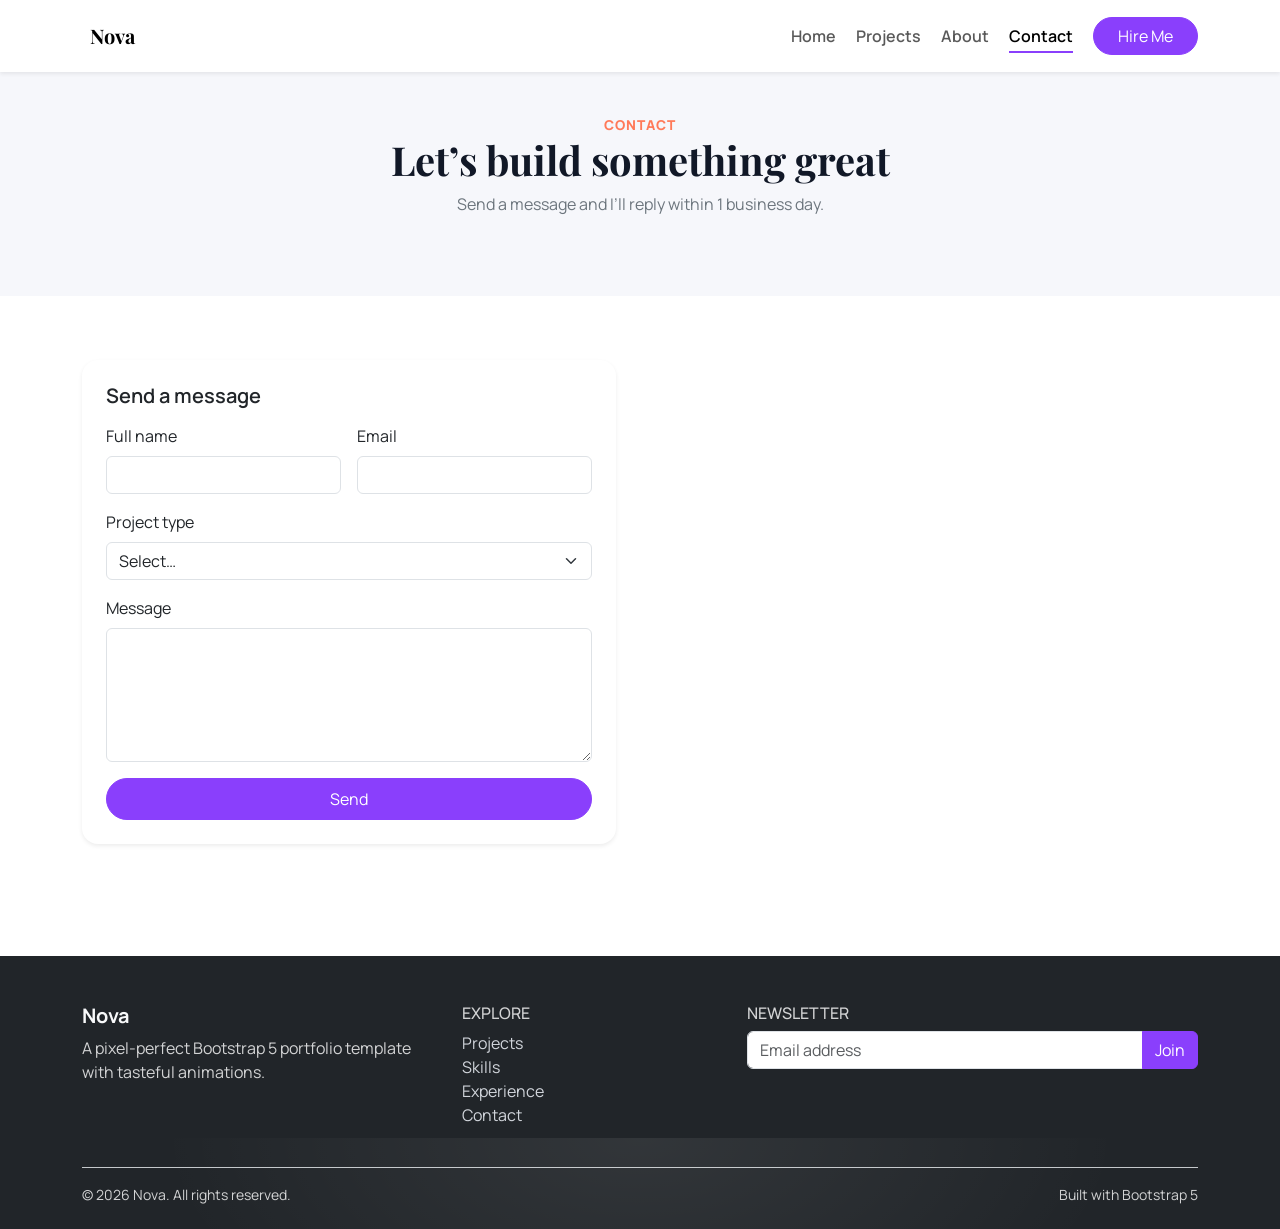
<file: contact.html>
<!doctype html>
<html lang="en">
<head>
  <meta charset="utf-8">
  <meta name="viewport" content="width=device-width, initial-scale=1">
  <title>Nova • Portfolio</title>
  <meta name="description" content="Nova — a modern, responsive portfolio built with Bootstrap 5.">
  <link href="https://fonts.googleapis.com/css2?family=Manrope:wght@400;600;700;800&family=Playfair+Display:wght@600;700&display=swap" rel="stylesheet">
  <link href="https://cdn.jsdelivr.net/npm/bootstrap@5.3.3/dist/css/bootstrap.min.css" rel="stylesheet">
  <link href="https://cdn.jsdelivr.net/npm/bootstrap-icons@1.11.3/font/bootstrap-icons.css" rel="stylesheet">
  <link href="https://cdn.jsdelivr.net/npm/aos@2.3.4/dist/aos.css" rel="stylesheet">
  <link rel="stylesheet" href="assets/css/styles.css">
</head>
<body>
<nav id="mainNav" class="navbar navbar-expand-lg navbar-light bg-white fixed-top shadow-sm py-3">
  <div class="container">
    <a class="navbar-brand fw-bold d-flex align-items-center" href="index.html"><span class="logo-dot me-2"></span>Nova</a>
    <button class="navbar-toggler" type="button" data-bs-toggle="collapse" data-bs-target="#nav" aria-controls="nav" aria-expanded="false" aria-label="Toggle navigation">
      <span class="navbar-toggler-icon"></span>
    </button>
    <div class="collapse navbar-collapse" id="nav">
      <ul class="navbar-nav ms-auto align-items-lg-center gap-lg-1">
        <li class="nav-item"><a class="nav-link" href="index.html">Home</a></li>
        <li class="nav-item"><a class="nav-link" href="projects.html">Projects</a></li>
        <li class="nav-item"><a class="nav-link" href="about.html">About</a></li>
        <li class="nav-item"><a class="nav-link" href="contact.html">Contact</a></li>
        <li class="nav-item ms-lg-2"><a class="btn btn-primary rounded-pill px-4" href="contact.html#hire">Hire Me</a></li>
      </ul>
    </div>
  </div>
</nav>
<section class="subhero py-6">
  <div class="container">
    <div class="row">
      <div class="col-lg-8 mx-auto text-center mt-5" data-aos="fade-up">
        <span class="eyebrow">Contact</span>
        <h1 class="fw-bold">Let’s build something great</h1>
        <p class="text-secondary">Send a message and I’ll reply within 1 business day.</p>
      </div>
    </div>
  </div>
</section>

<section class="py-6" id="hire">
  <div class="container">
    <div class="row g-5">
      <div class="col-lg-6" data-aos="fade-right">
        <div class="card border-0 shadow-sm p-4">
          <h5 class="fw-semibold mb-3">Send a message</h5>
          <form id="contactForm" novalidate>
            <div class="row g-3">
              <div class="col-md-6"><label class="form-label">Full name</label><input type="text" class="form-control" required><div class="invalid-feedback">Enter your name.</div></div>
              <div class="col-md-6"><label class="form-label">Email</label><input type="email" class="form-control" required><div class="invalid-feedback">Enter a valid email.</div></div>
              <div class="col-12"><label class="form-label">Project type</label><select class="form-select" required><option value="">Select…</option><option>Website</option><option>Web App</option><option>Mobile App</option></select><div class="invalid-feedback">Select a type.</div></div>
              <div class="col-12"><label class="form-label">Message</label><textarea class="form-control" rows="5" required></textarea><div class="invalid-feedback">Write a message.</div></div>
              <div class="col-12 d-grid"><button class="btn btn-primary rounded-pill py-2" type="submit">Send</button></div>
            </div>
          </form>
          <div class="toast-container position-fixed bottom-0 end-0 p-3">
            <div id="formToast" class="toast align-items-center text-bg-success border-0" role="alert" aria-live="assertive" aria-atomic="true">
              <div class="d-flex">
                <div class="toast-body">Thanks! Your message has been sent.</div>
                <button type="button" class="btn-close btn-close-white me-2 m-auto" data-bs-dismiss="toast" aria-label="Close"></button>
              </div>
            </div>
          </div>
        </div>
      </div>
    </div>
  </div>
</section>
<footer class="pt-5 pb-4 mt-5 bg-dark text-light position-relative overflow-hidden">
  <div class="glow"></div>
  <div class="container">
    <div class="row g-4">
      <div class="col-md-6 col-lg-4">
        <h5 class="fw-bold">Nova</h5>
        <p class="text-white-50 mb-3">A pixel-perfect Bootstrap 5 portfolio template with tasteful animations.</p>
      </div>
      <div class="col-md-6 col-lg-3">
        <h6 class="text-uppercase text-white-50">Explore</h6>
        <ul class="list-unstyled">
          <li><a class="footer-link" href="projects.html">Projects</a></li>
          <li><a class="footer-link" href="about.html#skills">Skills</a></li>
          <li><a class="footer-link" href="about.html#timeline">Experience</a></li>
          <li><a class="footer-link" href="contact.html">Contact</a></li>
        </ul>
      </div>
      <div class="col-md-6 col-lg-5">
        <h6 class="text-uppercase text-white-50">Newsletter</h6>
        <form id="newsletter" class="newsletter">
          <div class="input-group">
            <input type="email" class="form-control" placeholder="Email address" required>
            <button class="btn btn-primary" type="submit">Join</button>
          </div>
        </form>
      </div>
    </div>
    <div class="border-top border-secondary-subtle mt-4 pt-3 d-flex justify-content-between align-items-center">
      <small class="text-white-50">&copy; <span id="year"></span> Nova. All rights reserved.</small>
      <small class="text-white-50">Built with Bootstrap 5</small>
    </div>
  </div>
</footer>
<script src="https://cdn.jsdelivr.net/npm/bootstrap@5.3.3/dist/js/bootstrap.bundle.min.js"></script>
<script src="https://cdn.jsdelivr.net/npm/aos@2.3.4/dist/aos.js"></script>
<script src="assets/js/main.js"></script>
</body>
</html>
</file>
<file: assets/css/styles.css>
:root{
  --primary:#8A3FFC;
  --primary-600:#6d2ed1;
  --primary-200:#d8c6ff;
  --accent:#FF7A59;
  --ink:#101114;
  --muted:#6b7280;
  --surface:#f6f7fb;
  --gradient:linear-gradient(135deg, #8A3FFC 0%, #6D2ED1 40%, #FF7A59 100%);
}

html{scroll-behavior:smooth;}
body{font-family:'Manrope',system-ui,Segoe UI,Roboto,Helvetica,Arial; color:#111827;}
h1,h2,h3,.navbar-brand{font-family:'Playfair Display',serif;}
.fw-extrabold{font-weight:800;}
.eyebrow{letter-spacing:.08em;text-transform:uppercase;color:var(--accent);font-weight:800;font-size:.85rem;}
.grad{background:var(--gradient);-webkit-background-clip:text;background-clip:text;color:transparent;}

.navbar .nav-link{font-weight:600;position:relative;padding:.5rem .75rem;}
.navbar .nav-link::after{content:"";position:absolute;left:10%;right:10%;bottom:0.2rem;height:2px;background:transparent;transform:scaleX(0);transform-origin:left;transition:transform .25s ease, background .25s ease;}
.navbar .nav-link:hover::after,.navbar .nav-link.active::after{transform:scaleX(1);background:var(--primary);}
#mainNav.navbar-shrink{padding-top:.35rem!important;padding-bottom:.35rem!important;box-shadow:0 6px 20px rgba(0,0,0,.06)!important;}

.hero{background:radial-gradient(60rem 30rem at 110% -10%, #ffdacc 0%, transparent 50%),radial-gradient(60rem 30rem at -10% -20%, #e7dbff 0%, transparent 60%),var(--surface);margin-top:72px;}
.pt-7{padding-top:7rem;}
.pb-6{padding-bottom:4rem;}
.py-6{padding-top:4rem;padding-bottom:4rem;}
.hero-visual{position:relative;background:white;border-radius:1rem;}
.badge-circle{width:44px;height:44px;border-radius:50%;display:flex;align-items:center;justify-content:center;font-weight:700;}
.floating,.floating-2{position:absolute;background:white;}
.floating{bottom:2rem;right:-.75rem;}
.floating-2{top:2rem;left:-.75rem;right:auto;}
.bg-primary-subtle{background:rgba(138,63,252,.14)!important;}
.text-primary-emphasis{color:#5b24b6!important;}
.bg-success-subtle{background:rgba(16,185,129,.14)!important;}
.text-success-emphasis{color:#0f766e!important;}

.card{border-radius:1rem;}
.project .ratio img{transition:transform .45s ease;}
.project:hover .ratio img{transform:scale(1.05);}
.badge.tag{background:rgba(255,122,89,.18);color:#ff6b47;}

.bg-gradient-primary{background:var(--gradient);}
.text-white-50{color:rgba(255,255,255,.8)!important;}

.subhero{background:var(--surface);}

.timeline{position:relative;padding-left:1.25rem;}
.timeline::before{content:"";position:absolute;left:.25rem;top:.25rem;bottom:.25rem;width:2px;background:rgba(0,0,0,.1);}
.tl-item{position:relative;padding-left:1.5rem;margin-bottom:1rem;}
.tl-dot{position:absolute;left:-.05rem;top:.35rem;width:10px;height:10px;border-radius:50%;background:var(--primary);box-shadow:0 0 0 3px var(--primary-200);}

footer .footer-link{color:#d1d5db;text-decoration:none;}
footer .footer-link:hover{color:#fff;text-decoration:underline;}
footer .social{font-size:1.25rem;}
footer .glow{position:absolute;inset:auto -20% -40% -20%;height:200px;background:radial-gradient(30rem 15rem at 50% 0%, rgba(255,255,255,.08), transparent);pointer-events:none;}

.btn-primary{
  --bs-btn-bg: var(--primary);
  --bs-btn-border-color: var(--primary);
  --bs-btn-hover-bg: var(--primary-600);
  --bs-btn-hover-border-color: var(--primary-600);
  --bs-btn-focus-shadow-rgb: 138,63,252;
}
.btn-outline-primary{
  --bs-btn-color: var(--primary);
  --bs-btn-border-color: var(--primary-200);
  --bs-btn-hover-bg: var(--primary);
  --bs-btn-hover-border-color: var(--primary);
  --bs-btn-hover-color:#fff;
}

.form-control:focus{box-shadow:0 0 0 .25rem rgba(138,63,252,.2);border-color:var(--primary);}

@media (max-width: 991.98px){
  .floating,.floating-2{display:none;}
}
</file>
